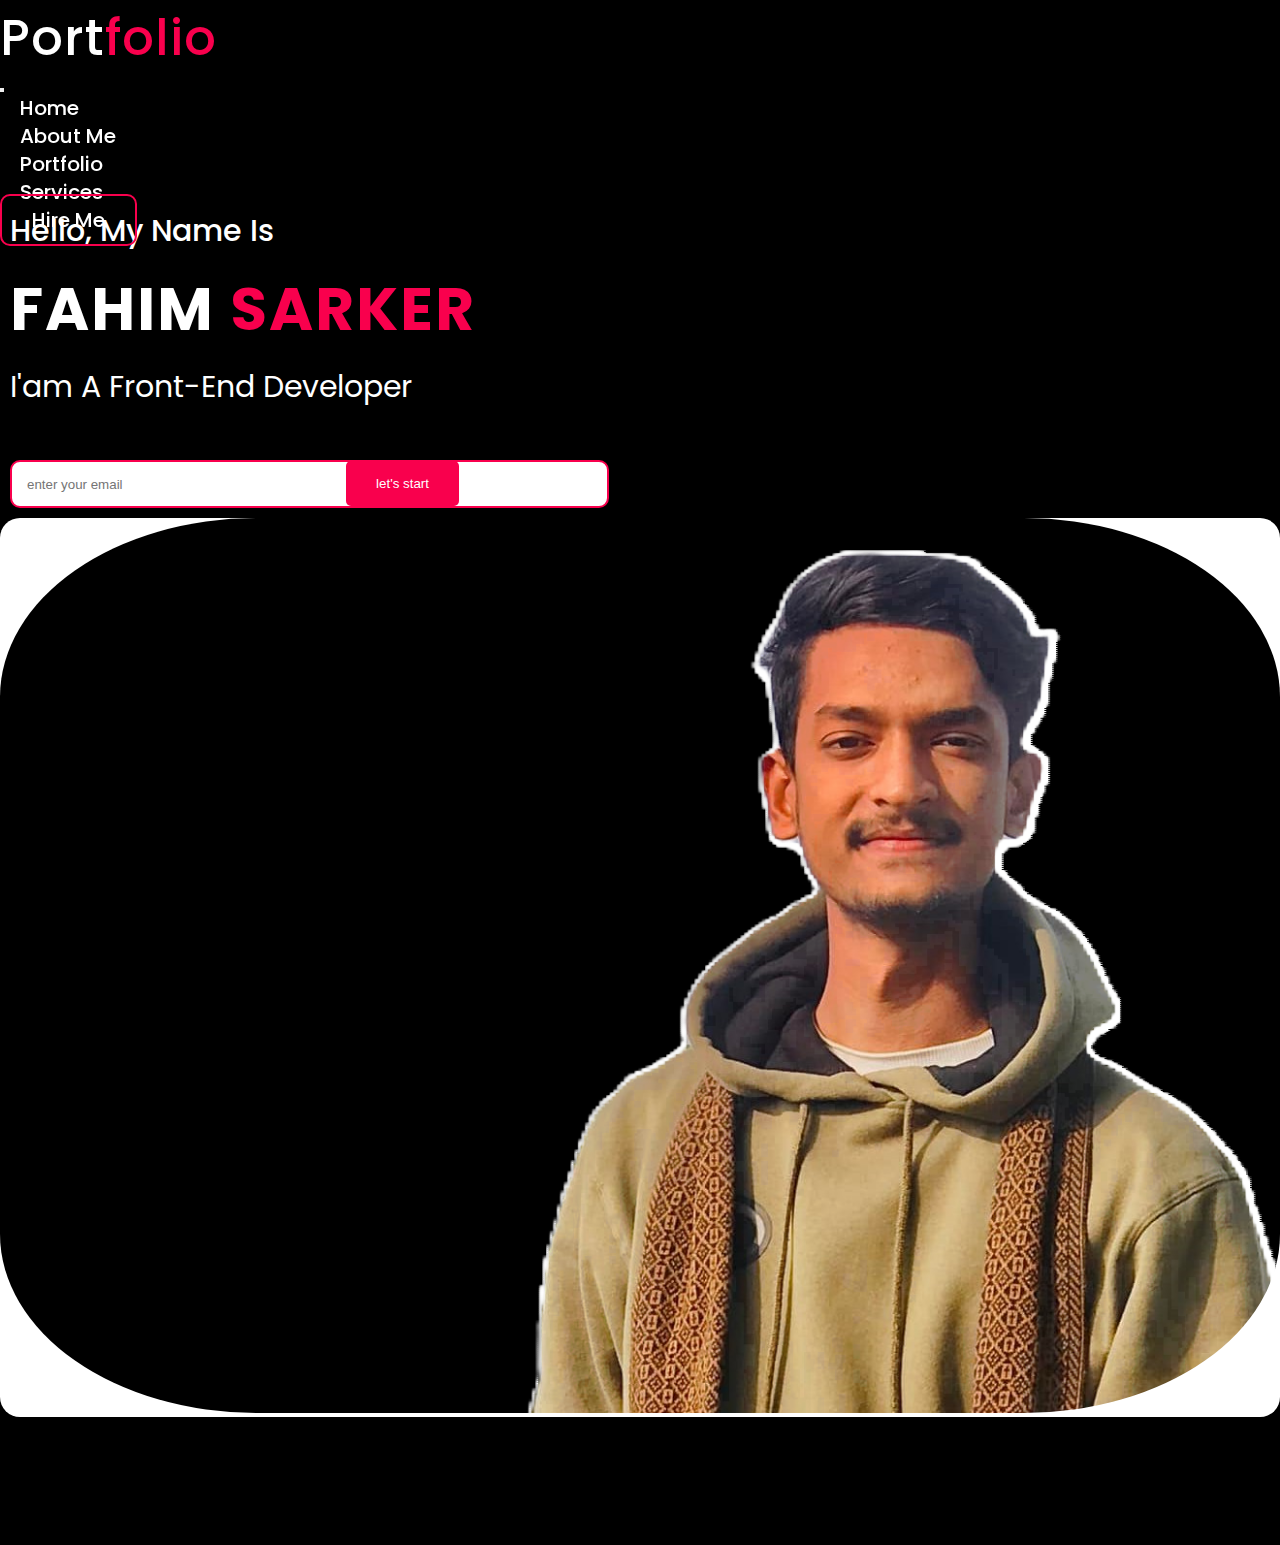
<file: index.html>
<!DOCTYPE html>
<html lang="en">
<head>
    <meta charset="UTF-8">
    <meta name="viewport" content="width=device-width, initial-scale=1.0">
    <title>portfolio</title>
    <link href="https://cdn.jsdelivr.net/npm/bootstrap@5.0.2/dist/css/bootstrap.min.css" rel="stylesheet" integrity="sha384-EVSTQN3/azprG1Anm3QDgpJLIm9Nao0Yz1ztcQTwFspd3yD65VohhpuuCOmLASjC" crossorigin="anonymous">
    <link href="https://fonts.googleapis.com/css2?family=ABeeZee:ital@0;1&family=Poppins:ital,wght@0,100;0,200;0,300;0,400;0,500;0,600;0,700;0,800;0,900;1,100;1,200;1,300;1,400;1,500;1,600;1,700;1,800;1,900&display=swap" rel="stylesheet">
    <link rel="stylesheet" href="https://cdnjs.cloudflare.com/ajax/libs/font-awesome/6.5.1/css/all.min.css" integrity="sha512-DTOQO9RWCH3ppGqcWaEA1BIZOC6xxalwEsw9c2QQeAIftl+Vegovlnee1c9QX4TctnWMn13TZye+giMm8e2LwA==" crossorigin="anonymous" referrerpolicy="no-referrer" />
    <link rel="stylesheet" href="css/style.css">
    <link rel="stylesheet" href="responsive/responsiveindex.css">
</head>
<body>
  <nav class="navbar navbar-expand-lg navbar menu-bg">
    <div class="container">
      <h2>port<span>folio</span></h2>
      <button class="navbar-toggler" type="button" data-bs-toggle="collapse" data-bs-target="#navbarNav" aria-controls="navbarNav" aria-expanded="false" aria-label="Toggle navigation">
        <i class="fa-solid fa-bars"></i>
      </button>
      <div class="collapse navbar-collapse" id="navbarNav">
        <ul class="navbar-nav ms-auto">
          <li class="nav-item">
            <a class="nav-link active" aria-current="page" href="#">Home</a>
          </li>
          <li class="nav-item">
            <a class="nav-link" href="about.html">about me</a>
          </li>
          <li class="nav-item">
            <a class="nav-link" href="portfolio.html">portfolio</a>
          </li>
          <li class="nav-item">
            <a class="nav-link" href="service.html"> services</a>
          </li>
        </ul>
        <div class="menu-button">
            <a href="contact.html">hire me</a>
        </div>
      </div>
    </div>
  </nav>

      <!-- banner part start -->
      <section id="banner">
        <div class="container">
            <div class="row">
                <div class="col-lg-6">
                    <div class="ban-text">
                        <h4>hello, my name is</h4>
                        <h1>fahim <span>sarker</span></h1>
                        <h3>i'am a front-end developer</h3>
                          <div class="form">
                            <form>
                                <input type="email" name="email" id="mail" placeholder="enter your email">
                                <input type="submit" value="let's start">
                            </form>
                        </div>
                    </div>
                  </div>
                  <div class="col-lg-6">
                    <div class="ban-img">
                     <img src="images/img5.png" class="w-100">
                </div>
            </div>
          </div>
        </div>
      </section>
      <!-- banner part end -->

    <script src="https://cdn.jsdelivr.net/npm/bootstrap@5.0.2/dist/js/bootstrap.bundle.min.js" integrity="sha384-MrcW6ZMFYlzcLA8Nl+NtUVF0sA7MsXsP1UyJoMp4YLEuNSfAP+JcXn/tWtIaxVXM" crossorigin="anonymous"></script>
</body>
</html>
</file>
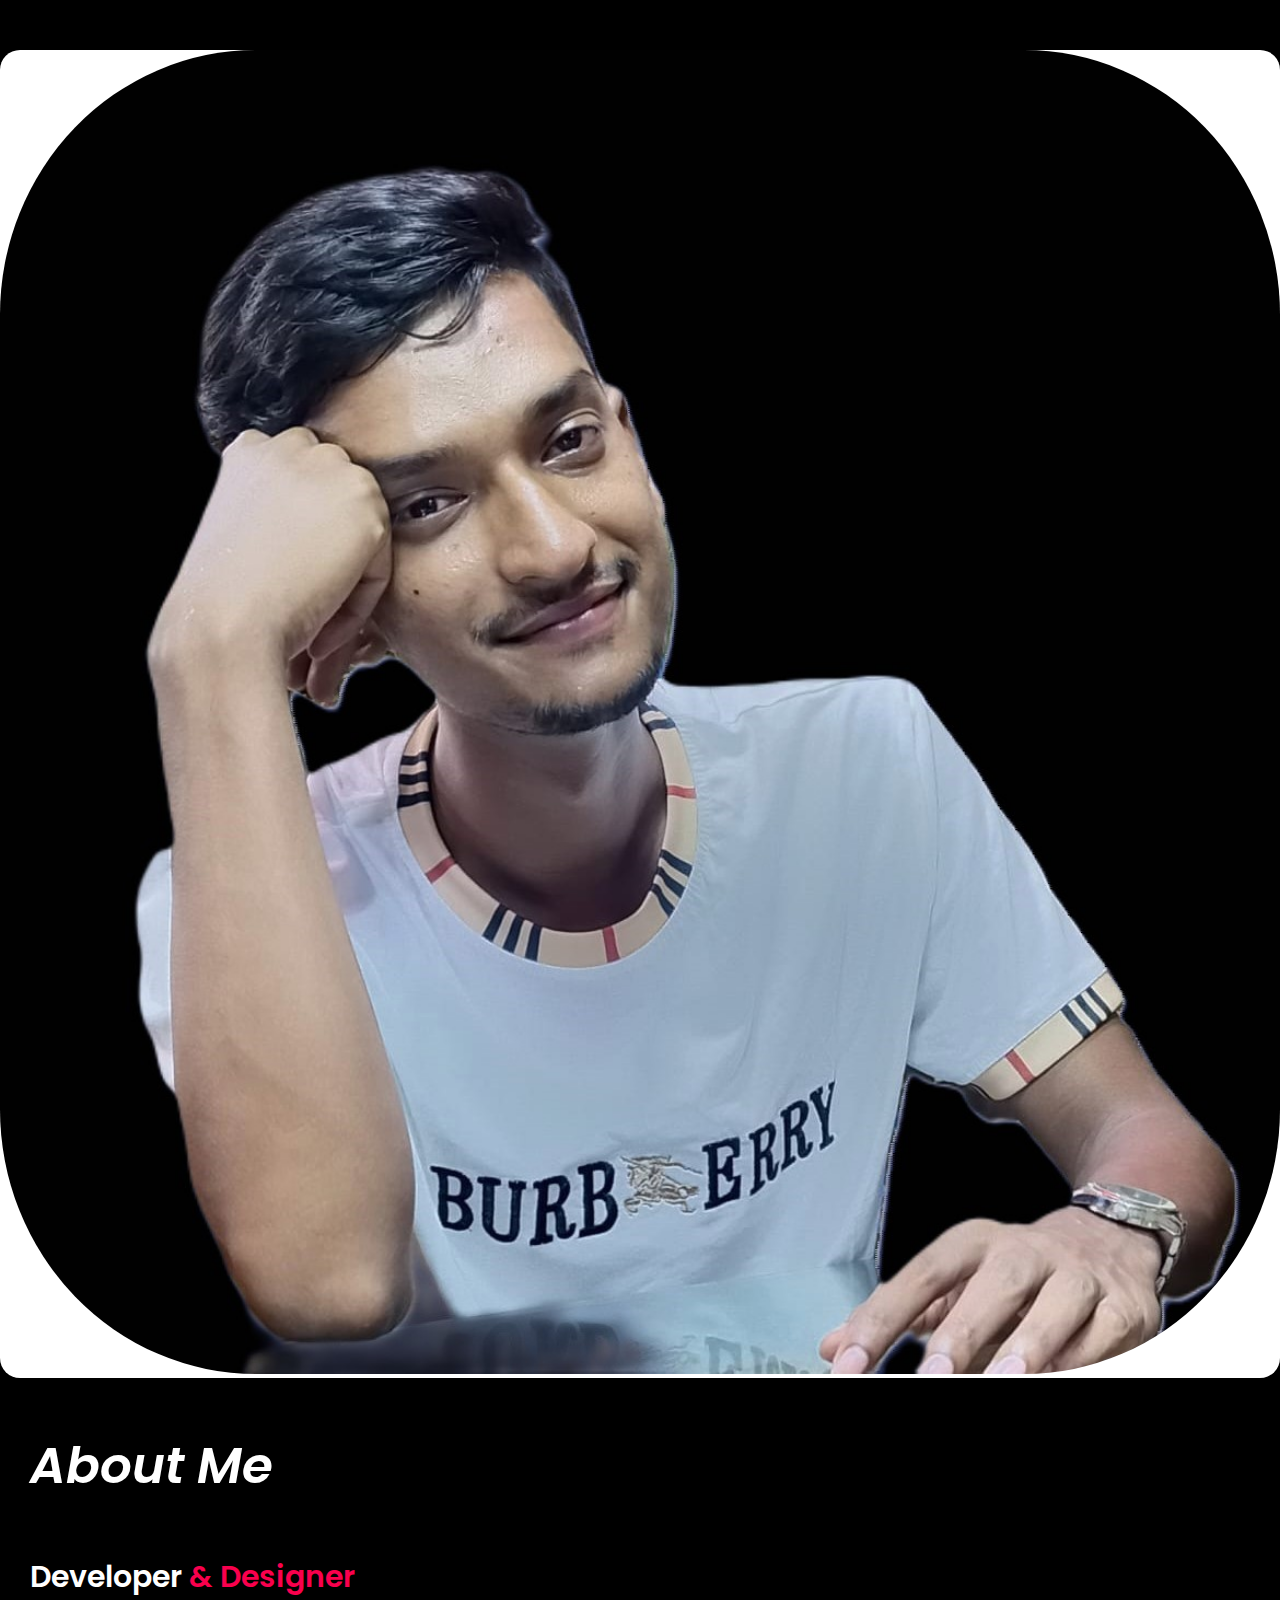
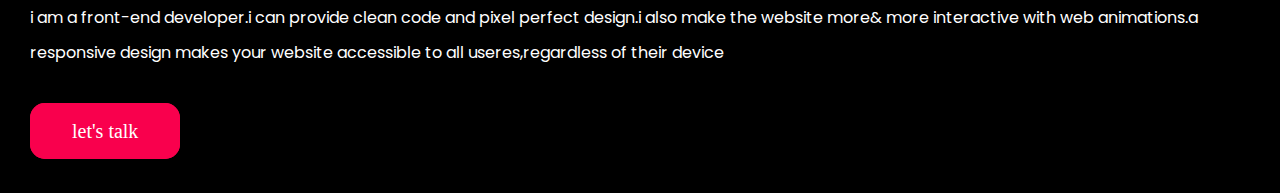
<file: about.html>
<!DOCTYPE html>
<html lang="en">
<head>
    <meta charset="UTF-8">
    <meta name="viewport" content="width=device-width, initial-scale=1.0">
    <title>about</title>
    <link href="https://cdn.jsdelivr.net/npm/bootstrap@5.0.2/dist/css/bootstrap.min.css" rel="stylesheet" integrity="sha384-EVSTQN3/azprG1Anm3QDgpJLIm9Nao0Yz1ztcQTwFspd3yD65VohhpuuCOmLASjC" crossorigin="anonymous">
    <link href="https://fonts.googleapis.com/css2?family=ABeeZee:ital@0;1&family=Poppins:ital,wght@0,100;0,200;0,300;0,400;0,500;0,600;0,700;0,800;0,900;1,100;1,200;1,300;1,400;1,500;1,600;1,700;1,800;1,900&display=swap" rel="stylesheet">
    <link rel="stylesheet" href="https://cdnjs.cloudflare.com/ajax/libs/font-awesome/6.5.1/css/all.min.css" integrity="sha512-DTOQO9RWCH3ppGqcWaEA1BIZOC6xxalwEsw9c2QQeAIftl+Vegovlnee1c9QX4TctnWMn13TZye+giMm8e2LwA==" crossorigin="anonymous" referrerpolicy="no-referrer" />
    <link rel="stylesheet" href="css/about.css">
    <link rel="stylesheet" href="responsive/responsiveabout.css">
</head>
<body>
    <!-- about part start -->
    <section id="about">
        <div class="container">
            <div class="row">
                <div class="col-lg-6">
                    <div class="ab-img">
                        <img src="images/ab.jpg">
                        </div>
                        </div>
                        <div class="col-lg-6">
                        <div class="ab-text">
                        <h3> <i>about me</i></h3>
                        <h4>developer<span> & designer</span></h4>
                        <p>i am a front-end developer.i can provide clean code and pixel perfect design.i also make the website more& more interactive with web animations.a responsive design makes your website accessible to all useres,regardless of their device</p>
                        <a href="contact.html">let's talk</a>
                    </div>
                </div>
            </div>
        </div>
    </section>
    <!-- about part end -->
    <script src="https://cdn.jsdelivr.net/npm/bootstrap@5.0.2/dist/js/bootstrap.bundle.min.js" integrity="sha384-MrcW6ZMFYlzcLA8Nl+NtUVF0sA7MsXsP1UyJoMp4YLEuNSfAP+JcXn/tWtIaxVXM" crossorigin="anonymous"></script>
</body>
</html>
</file>
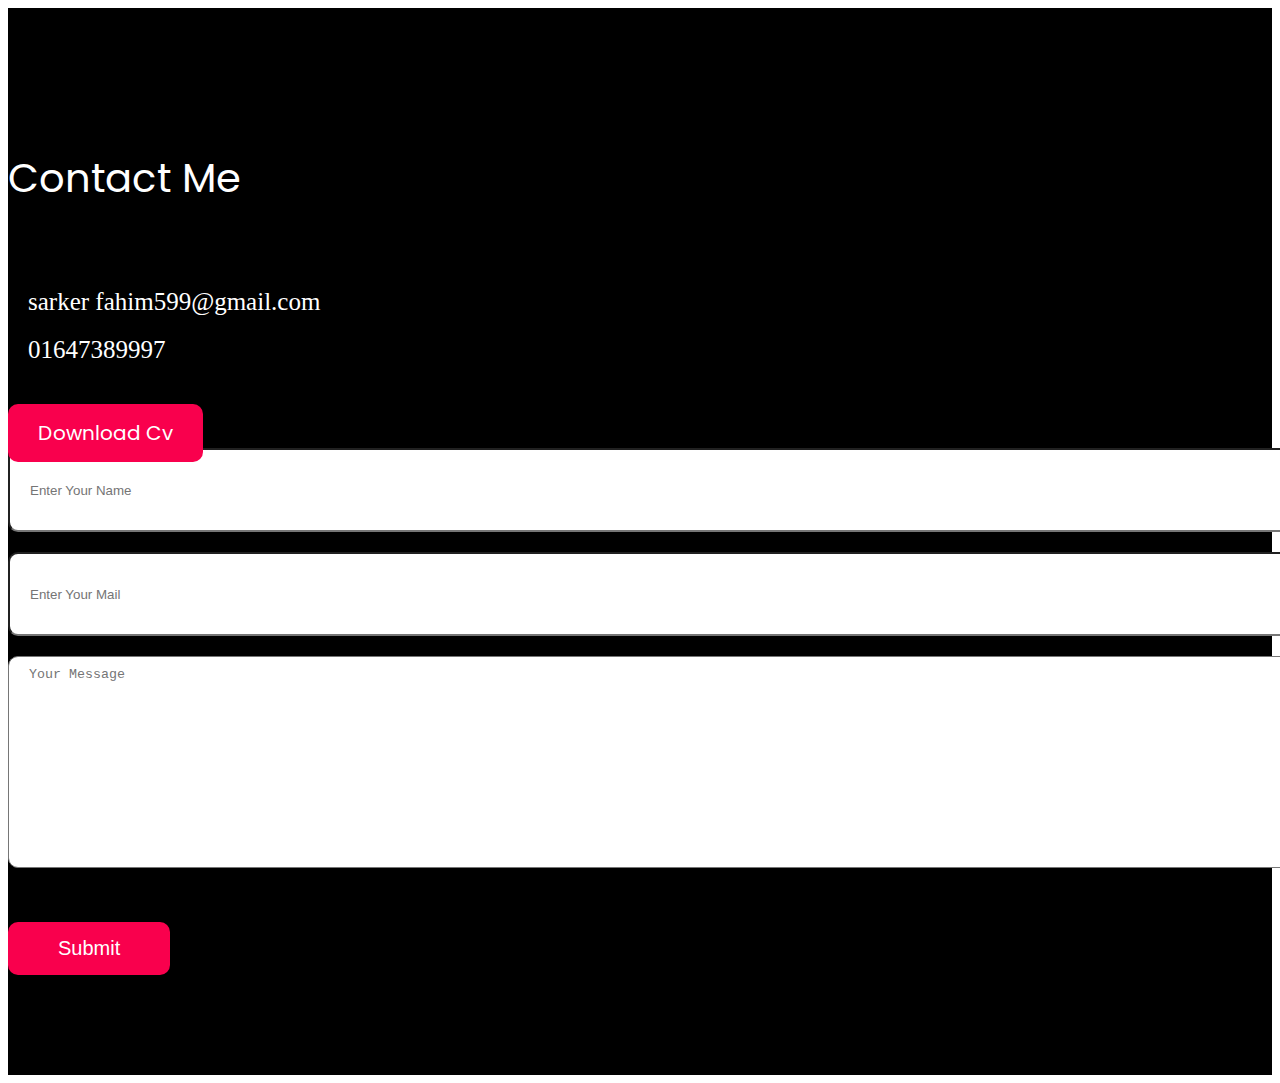
<file: contact.html>
<!DOCTYPE html>
<html lang="en">
<head>
    <meta charset="UTF-8">
    <meta name="viewport" content="width=device-width, initial-scale=1.0">
    <title>contact</title>
    <link href="https://cdn.jsdelivr.net/npm/bootstrap@5.0.2/dist/css/bootstrap.min.css" rel="stylesheet" integrity="sha384-EVSTQN3/azprG1Anm3QDgpJLIm9Nao0Yz1ztcQTwFspd3yD65VohhpuuCOmLASjC" crossorigin="anonymous">
    <link href="https://fonts.googleapis.com/css2?family=ABeeZee:ital@0;1&family=Poppins:ital,wght@0,100;0,200;0,300;0,400;0,500;0,600;0,700;0,800;0,900;1,100;1,200;1,300;1,400;1,500;1,600;1,700;1,800;1,900&display=swap" rel="stylesheet">
    <link rel="stylesheet" href="https://cdnjs.cloudflare.com/ajax/libs/font-awesome/6.5.1/css/all.min.css" integrity="sha512-DTOQO9RWCH3ppGqcWaEA1BIZOC6xxalwEsw9c2QQeAIftl+Vegovlnee1c9QX4TctnWMn13TZye+giMm8e2LwA==" crossorigin="anonymous" referrerpolicy="no-referrer" />
    <link rel="stylesheet" href="css/contact.css">
    <link rel="stylesheet" href="responsive/responsivecontact.css">
</head>
<body>
    <!-- contact part start -->
    <section id="contact">
        <div class="container">
            <div class="row">
                <div class="col-lg-5">
                    <div class="contact-text">
                        <h3>contact me</h3>
                            <div class="mail">
                            <a href="mailto:sarker fahim599@gmail.com"><i class="fa-regular fa-envelope"></i>sarker fahim599@gmail.com</a>
                            </div>
                             <div class="number">
                              <a href="tel:01647389997"><i class="fa-solid fa-phone"></i> 01647389997</a>
                            </div>
                            <div class="icon">
                                <a href="https://www.facebook.com/fahim.sarker.315080?mibextid=ZbWKwL"><i class="fa-brands fa-facebook"></i></a>
                                <a href="#"><i class="fa-brands fa-twitter"></i></a>
                                <a href="#"><i class="fa-brands fa-instagram"></i></a>
                                <a href="#"><i class="fa-brands fa-whatsapp"></i></a>
                            </div>
                            <div class="cv">
                            <a href="#">download cv</a>
                            </div>
                            </div>
                            </div>
                            <div class="col-lg-6">
                             <div class="form">
                              <input type="name" placeholder="enter your name">
                              <input type="email" placeholder="enter your mail">
                              <textarea type="message" placeholder="your message"></textarea>
                              <button>submit</button>
                        </div>   
                    </div>
               </div>
          </div>
      </section>
    <!-- contact part end -->
    






    <script src="https://cdn.jsdelivr.net/npm/bootstrap@5.0.2/dist/js/bootstrap.bundle.min.js" integrity="sha384-MrcW6ZMFYlzcLA8Nl+NtUVF0sA7MsXsP1UyJoMp4YLEuNSfAP+JcXn/tWtIaxVXM" crossorigin="anonymous"></script>
</body>
</html>
</file>
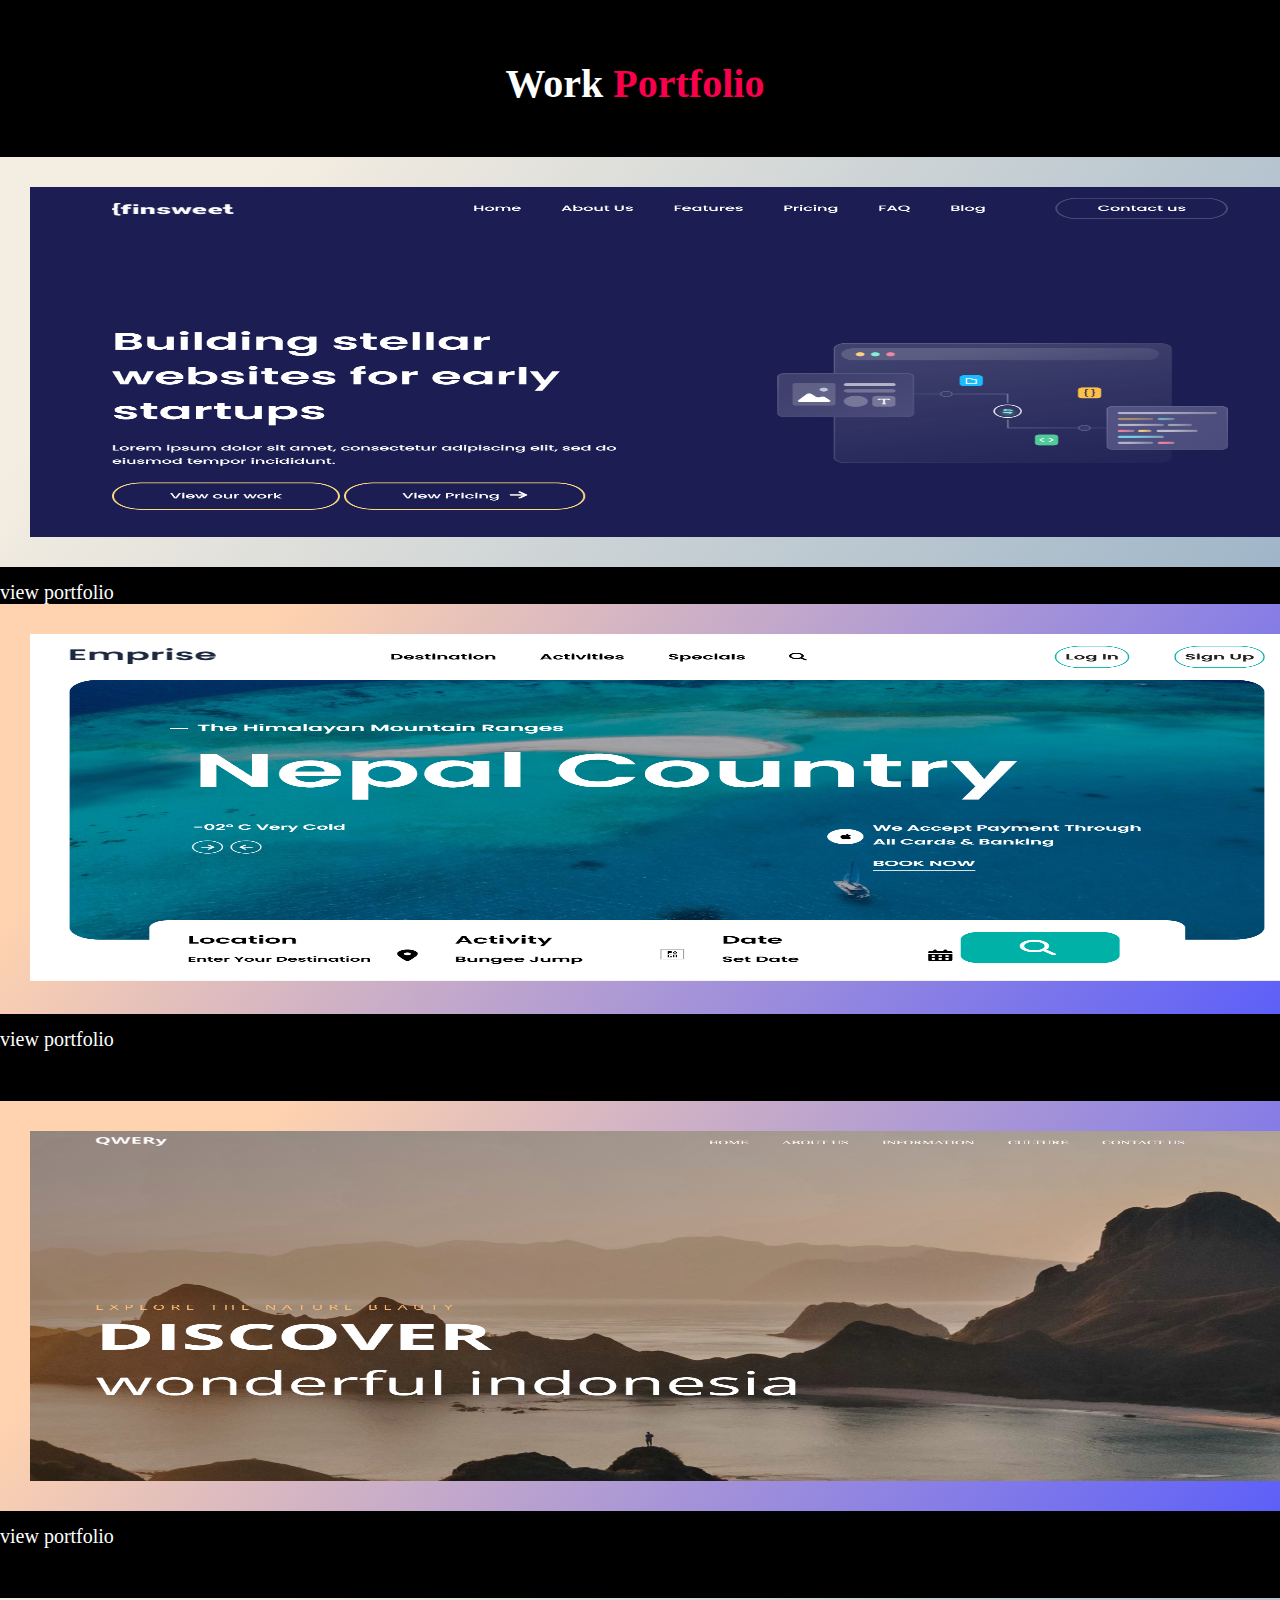
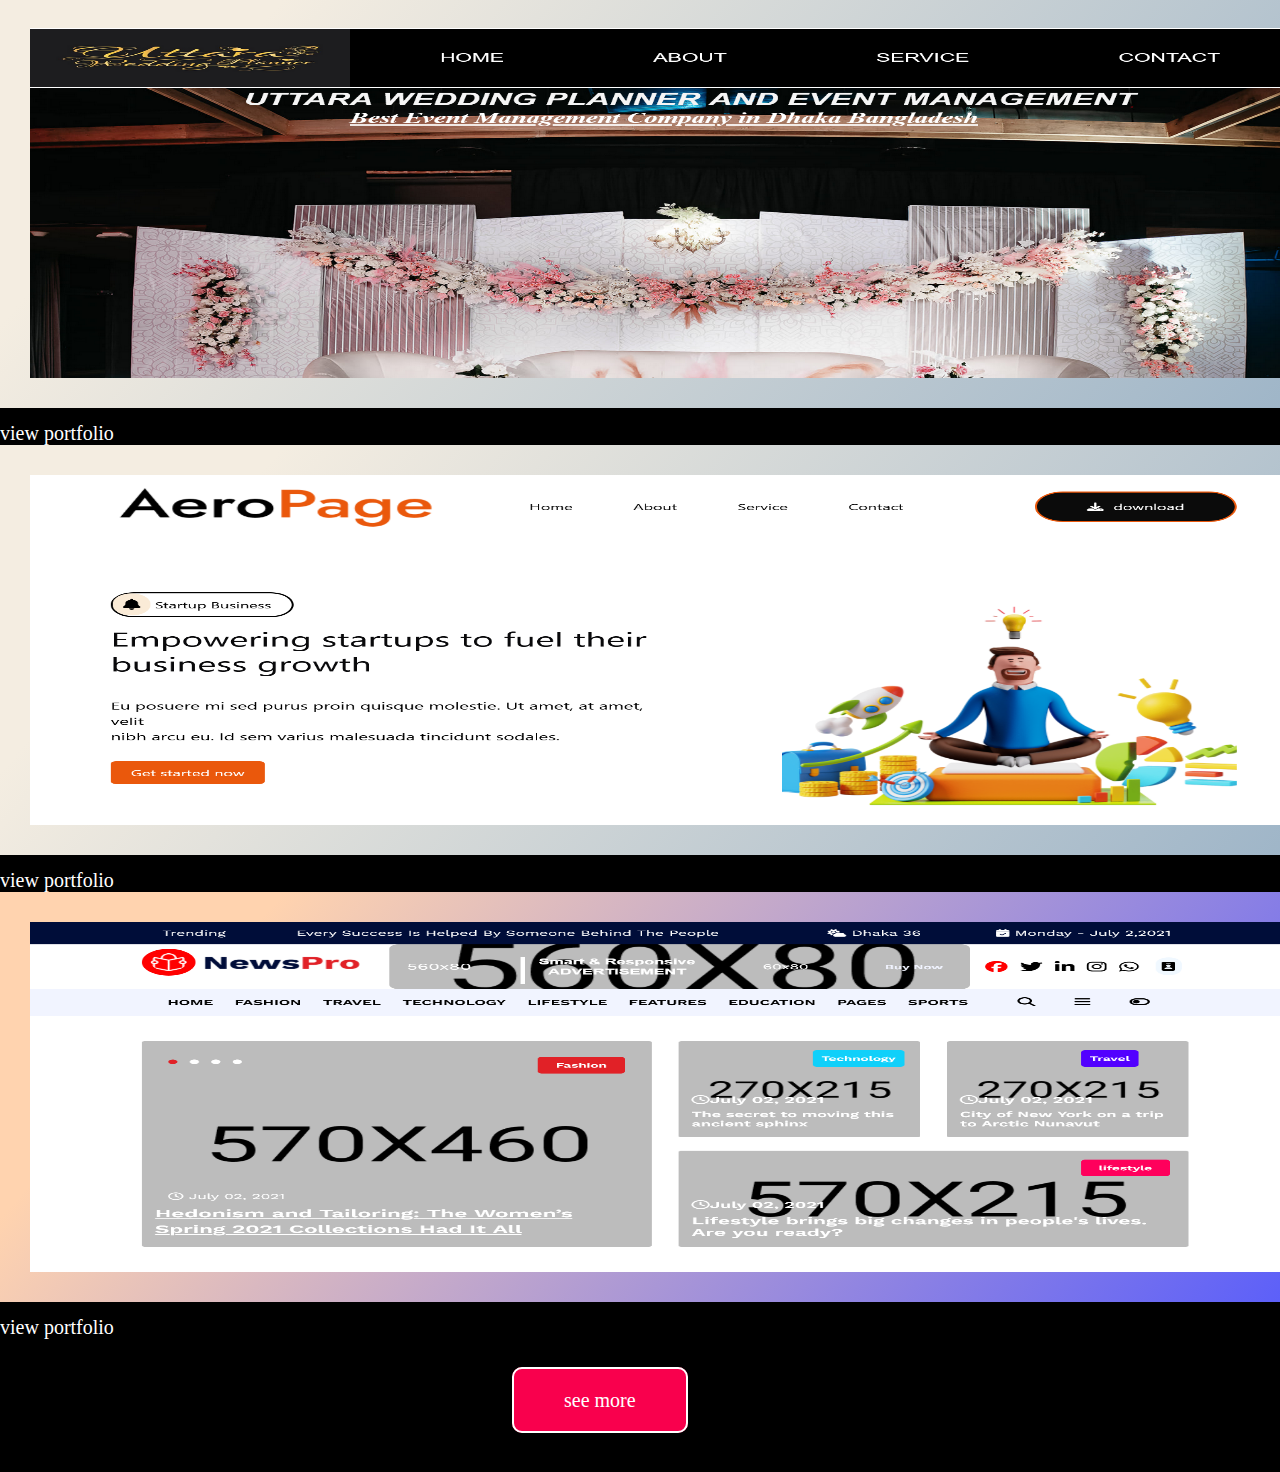
<file: portfolio.html>
<!DOCTYPE html>
<html lang="en">
<head>
    <meta charset="UTF-8">
    <meta name="viewport" content="width=device-width, initial-scale=1.0">
    <title>portfolio</title>
    <link href="https://cdn.jsdelivr.net/npm/bootstrap@5.0.2/dist/css/bootstrap.min.css" rel="stylesheet" integrity="sha384-EVSTQN3/azprG1Anm3QDgpJLIm9Nao0Yz1ztcQTwFspd3yD65VohhpuuCOmLASjC" crossorigin="anonymous">
    <link href="https://fonts.googleapis.com/css2?family=ABeeZee:ital@0;1&family=Poppins:ital,wght@0,100;0,200;0,300;0,400;0,500;0,600;0,700;0,800;0,900;1,100;1,200;1,300;1,400;1,500;1,600;1,700;1,800;1,900&display=swap" rel="stylesheet">
    <link rel="stylesheet" href="https://cdnjs.cloudflare.com/ajax/libs/font-awesome/6.5.1/css/all.min.css" integrity="sha512-DTOQO9RWCH3ppGqcWaEA1BIZOC6xxalwEsw9c2QQeAIftl+Vegovlnee1c9QX4TctnWMn13TZye+giMm8e2LwA==" crossorigin="anonymous" referrerpolicy="no-referrer" />
    <link rel="stylesheet" href="css/portfolio.css">
    <link rel="stylesheet" href="responsive/responsiveport.css">
</head>
<body>
    <!-- template part start -->
    <section id="tm">
        <div class="container">
            <div class="row">
                <div class="col-lg-6 offset-lg-3">
                    <div class="header">
                        <h3>work <span>portfolio</span><i class="fa-solid fa-caret-down"></i></h3>
                    </div>
                </div>
            </div>
            <div class="row">
                <div class="col-lg-6 col-md-6">
                    <div class="tm-img">
                    <img src="images/pt1.png" alt="pt1">
                    <a href="https://fahim-sarker.github.io/multipage/">view portfolio<i class="fa-solid fa-arrow-right"></i></a>
                    </div>
                    </div>
                    <div class="col-lg-6 col-md-6">
                    <div class="tm-2-img">
                    <img src="images/pt2.png" alt="pt1">
                    <a href="#">view portfolio <i class="fa-solid fa-arrow-right"></i></a>
                    </div>
                    </div>
                    <div class="col-lg-6 col-md-6">
                    <div class="tm-2-img">
                    <img src="images/pt3.png" alt="pt1">
                    <a href="#">view portfolio <i class="fa-solid fa-arrow-right"></i></a>
                    </div>
                    </div>
                    <div class="col-lg-6 col-md-6">
                    <div class="tm-img">
                    <img src="images/pt.4.png" alt="pt1">
                    <a href="#">view portfolio <i class="fa-solid fa-arrow-right"></i></a>
                    </div>
                    </div>
                    <div class="col-lg-6 col-md-6">
                    <div class="tm-img">
                    <img src="images/pt5.png" alt="pt1">
                    <a href="#">view portfolio <i class="fa-solid fa-arrow-right"></i></a>
                    </div>
                    </div>
                    <div class="col-lg-6 col-md-6">
                    <div class="tm-2-img">
                    <img src="images/pt6.png" alt="pt1">
                    <a href="#">view portfolio <i class="fa-solid fa-arrow-right"></i></a>
                </div>
            </div>
            <div class="tm-button">
            <a href="#">see more</a>
            </div>
        </div>
    </div>
</section>
<!-- template part end -->
    




    <script src="https://cdn.jsdelivr.net/npm/bootstrap@5.0.2/dist/js/bootstrap.bundle.min.js" integrity="sha384
</body>
</html>
</file>
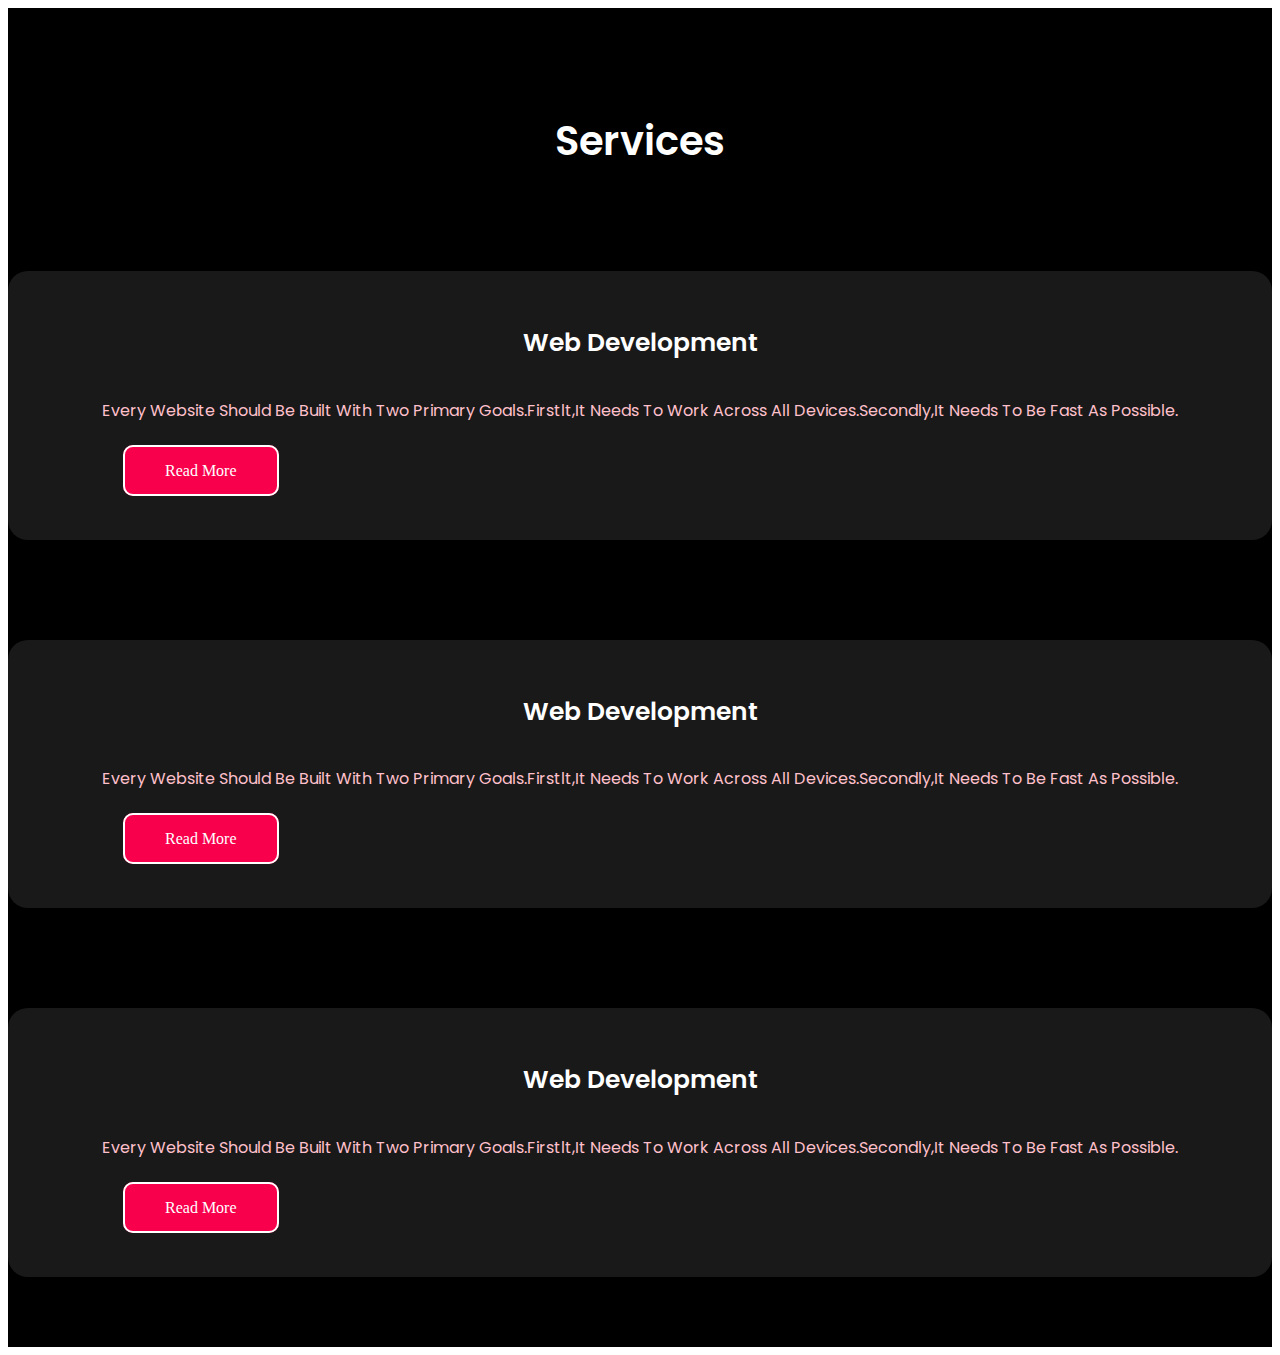
<file: service.html>
<!DOCTYPE html>
<html lang="en">
<head>
    <meta charset="UTF-8">
    <meta name="viewport" content="width=device-width, initial-scale=1.0">
    <title>service</title>
    <link href="https://cdn.jsdelivr.net/npm/bootstrap@5.0.2/dist/css/bootstrap.min.css" rel="stylesheet" integrity="sha384-EVSTQN3/azprG1Anm3QDgpJLIm9Nao0Yz1ztcQTwFspd3yD65VohhpuuCOmLASjC" crossorigin="anonymous">
    <link href="https://fonts.googleapis.com/css2?family=ABeeZee:ital@0;1&family=Poppins:ital,wght@0,100;0,200;0,300;0,400;0,500;0,600;0,700;0,800;0,900;1,100;1,200;1,300;1,400;1,500;1,600;1,700;1,800;1,900&display=swap" rel="stylesheet">
    <link rel="stylesheet" href="https://cdnjs.cloudflare.com/ajax/libs/font-awesome/6.5.1/css/all.min.css" integrity="sha512-DTOQO9RWCH3ppGqcWaEA1BIZOC6xxalwEsw9c2QQeAIftl+Vegovlnee1c9QX4TctnWMn13TZye+giMm8e2LwA==" crossorigin="anonymous" referrerpolicy="no-referrer" />
    <link rel="stylesheet" href="css/service.css">
    <link rel="stylesheet" href="responsive/responsiveservice.css">
</head>
<body>
    <!-- service part start -->
    <section id="service">
        <div class="container">
            <div class="row">
                <div class="col-lg-12">
                    <div class="service-text">
                        <h2>services</h2>
                    </div>
                </div>
                <div class="col-lg-4 col-md-4">
                    <div class="service-card">
                        <i class="fa-solid fa-bars"></i>
                        <h4>web development</h4>
                        <p>every website should be built with two primary goals.firstlt,it needs to work across all devices.secondly,it needs to be fast as possible.</p>
                        <a href="#">read more</a>
                    </div>
                </div>
                 <div class="col-lg-4 col-md-4">
                    <div class="service-card">
                        <i class="fa-regular fa-user"></i>
                        <h4>web development</h4>
                        <p>every website should be built with two primary goals.firstlt,it needs to work across all devices.secondly,it needs to be fast as possible.</p>
                        <a href="#">read more</a>
                    </div>
                  </div>
                  <div class="col-lg-4 col-md-4">
                    <div class="service-card">
                        <i class="fa-regular fa-bell"></i>
                        <h4>web development</h4>
                        <p>every website should be built with two primary goals.firstlt,it needs to work across all devices.secondly,it needs to be fast as possible.</p>
                        <a href="#">read more</a>
                    </div>
                </div>
            </div>
        </div>
    </section>
    <!-- service part end -->
    






    <script src="https://cdn.jsdelivr.net/npm/bootstrap@5.0.2/dist/js/bootstrap.bundle.min.js" integrity="sha384-MrcW6ZMFYlzcLA8Nl+NtUVF0sA7MsXsP1UyJoMp4YLEuNSfAP+JcXn/tWtIaxVXM" crossorigin="anonymous"></script>
</body>
</html>
</file>
<file: css/style.css>
* {
    margin: 0;
    padding: 0;
}

a {
    text-decoration: none;
}

ul {
    list-style: none;
}

.menu-bg {
    position: fixed;
    width: 100%;
}
.menu-bg ul li a{
    color: #fff;
    font-family: "Poppins", sans-serif;
    font-size: 20px;
    font-weight: 500;
    line-height: 28px; 
    padding: 0 20px !important;
    text-transform: capitalize;
    transition: 0.5s;
}
.menu-bg ul li a:hover{
    color: #f9004d;
}
.menu-button{
    padding-right: 30px;
}
.menu-button a{
    color: #fff;
    font-family:"Poppins", sans-serif;
    font-size: 20px;
    font-weight: 500;
    line-height: 28px;
    padding: 10px 30px;
    border-radius: 10px;
    border: 2px solid #f9004d;
    transition: 0.6s;
    text-transform: capitalize;
}
.menu-button a:hover{
    background-color: #f9004d;
}
.menu-bg h2{
    font-size: 50px;
    color: #fff;
    font-family:"Poppins", sans-serif;
    font-weight: 500;
    letter-spacing: 1px;
    text-transform: capitalize;
}

span {
    color: #f9004d;
}

/* banner part start */
#banner {
    background-color: #000;
    padding: 128px 0; 
}

.ban-text {
    padding: 80px 30px 10px 10px;
}

.ban-text h4 {
    font-size: 30px;
    text-transform: capitalize;
    font-family: "Poppins", sans-serif;
    font-weight: 500;
    color: #fff;
    transition: 0.5s;
}
.ban-text h4:hover{
    color: aqua;
}

.ban-text h1 {
    font-size: 60px;
    text-transform: uppercase;
    font-family: "Poppins", sans-serif;
    font-weight: 700;
    padding: 10px 0;
    letter-spacing: 2px;
    color: #fff;
}

.ban-text h3 {
    font-size: 30px;
    text-transform: capitalize;
    font-family: "Poppins", sans-serif;
    font-weight: 400;
    padding-bottom: 50px;
    color: #fff;
}

.form form {
    width: 450px;
    max-width: 100%;
    position: relative;
}

.form form input:first-child {
    display: inline-block;
    width: 100%;
    padding: 15px 130px 14px 15px;
    border: 2px solid #f9004d;
    border-radius: 10px;
}

.form form input:last-child {
    position: absolute;
    padding: 15px 30px;
    border-radius: 5px;
    background-color: #f9004d;
    color: #fff;
    top: 1px;
    right: 1px;
    border: #f9004d;
}
.ban-img{
    background-color: #fff;
    border-radius: 20px;
}
.ban-img img{
    width: 100%;
    height:100%;
    border-radius: 20%;
}
/* banner part end */
</file>
<file: css/about.css>
*{
    margin: 0;
    padding: 0;
}
#about{
    padding: 50px 0;
    background-color: black;
}
.ab-img{
    background-color: #fff;
    border-radius: 20px;
}
.ab-img img{
    width: 100%;
    height: 100%;
    border-radius: 20%;
}
.ab-text{
    padding: 50px 0px 0 30px;
}
.ab-text h3{
    font-size: 50px;
    color: #fff;
    font-family:"Poppins", sans-serif;
    font-weight: 600;
    text-transform: capitalize;
    padding-bottom: 50px;
}
span{
    color: #f9004d;
}
.ab-text h4{
    font-size: 30px;
    color: #fff;
    font-family:"Poppins", sans-serif;
    font-weight: 600;
    text-transform: capitalize;
}
.ab-text p{
    font-size: 16px;
    color: #fff;
    font-family:"Poppins", sans-serif;
    font-weight: 400;
    line-height: 35px;
    padding-bottom: 50px;
}
.ab-text a{
    text-decoration: none;
    font-size: 20px;
    color: #fff;
    border: 2px solid #f9004d;
    background-color: #f9004d;
    padding: 15px 40px;
    border-radius: 15px;
    transition: 0.5s;
}
.ab-text a:hover{
    padding: 20px 40px;
}
</file>
<file: responsive/responsiveabout.css>
@media(max-width:575px){
    .ab-text h4 {
        font-size: 25px;
    }    
    .ab-text p {
        font-size: 14px;
        line-height: 30px;
    }
}
</file>
<file: css/contact.css>
#contact{
    padding: 100px 0;
    background-color: #000;
}
.contact-text h3{
    color: #fff;
    font-size: 40px;
    text-transform: capitalize;
    font-family:"Poppins", sans-serif;
    font-weight: 400;
    padding-bottom: 40px;
}
.mail a{
    color: #fff;
    text-decoration: none;
    font-size: 25px;
    display: block;
    padding: 0 0 20px 0;
}
.mail a i{
    color: #f9004d;
    font-size: 25px;
    padding-right: 20px;
}
.number a{
    color: #fff;
    text-decoration: none;
    font-size: 25px;
    display: block;
    padding: 0 0 20px 0;
}
.number a i{
    color: #f9004d;
    font-size: 25px;
    padding-right: 20px;
}
.icon i{
    color: aliceblue;
    font-size: 30px;
    padding: 0 10px 50px 10px;
}
.cv a{
    font-size: 20px;
    font-family:"Poppins", sans-serif;
    color: #fff;
    text-decoration: none;
    text-transform: capitalize;
    background-color: #f9004d;
    padding: 15px 30px;
    border-radius: 10px;
}
.form input{
    display: block;
    background-color: #fff;
    height: 80px;
    width: 600px;
    border-radius: 10px;
    margin-bottom: 20px;
    padding: 0 0 0 20px;
    text-transform: capitalize;
}
.form textarea{
    padding: 10px 0px 0 20px;
    border-radius: 10px;
    text-transform: capitalize;
    height: 200px;
    width: 110%;
    resize: none;
}
button{
    margin-top: 50px;
    background-color: #f9004d;
    padding: 15px 50px;
    border: none;
    text-transform: capitalize;
    color: #fff;
    font-size: 20px;
    border-radius: 10px;
}
</file>
<file: responsive/responsivecontact.css>
@media(max-width:575px){
    #contact
{
  padding: 70px 0;
}
.mail a
{
  font-size: 20px;
}
.mail a i
{
  font-size: 20px;
  padding-right: 10px;
}
.number a
{
  font-size: 20px;
}
.number a i
{
  font-size: 20px;
  padding-right: 10px;
}
.icon i
{
  font-size: 25px;
}
.form input
{
  width: 100%;
  margin-top: 30px;
}
.form textarea
{
  width: 100%;
}
button
{
  margin-top: 30px;
  margin-left: 30px;
}
}

@media(min-width:576px) and (max-width:767px){
  #contact
{
  padding: 65px 0;
}
  .form input
  {
    width: 100%;
    margin-top: 30px;
  }
  .form textarea
  {
    width: 100%;
  }  
}


@media(min-width:768px) and (max-width:991px){
  #contact
{
  padding: 65px 0;
}
  .form input
  {
    width: 100%;
    margin-top: 30px;
  }
  .form textarea
  {
    width: 100%;
  }  
}


@media(min-width:992px) and (max-width:1200px){
  #contact
{
  padding: 65px 0;
}
  .form input
  {
    width: 100%;
  }
  .form textarea
  {
    width: 100%;
  }  
}


@media(min-width:1200px) and (max-width:1400px){
  .form input
  {
    width: 100%;
  }
  .form textarea
  {
    width: 100%;
  }  
}
</file>
<file: css/portfolio.css>
*{
    margin: 0;
    padding: 0;
}
#tm{
    padding: 60px 0;
    background-color: black;
}
.header h3{
    text-align: center;
    color: #fff;
    font-size: 40px;
    font-weight: 600;
    text-transform: capitalize;
    padding-bottom: 50px;
}
.header h3 i{
    padding-left: 10px;
}
span{
    color: #f9004d;
}
.tm-img img{
    width: 100%;
    height: 350px;
    background: linear-gradient(131deg, #F4EDE1 16.74%, #98B1C6 103.17%);
    padding: 30px 30px;
}
.tm-img a{
    text-decoration: none;
    display: block;
    color: #fff;
    font-size: 20px;
    padding-top: 10px;
}
.tm-img a i{
    padding: 5px 0 0 10px;
}
.tm-2-img img{
    width: 100%;
    height:350px ;
    background: linear-gradient(131deg, #FFD3AF 16.74%, #4F56FF 103.17%);
    padding: 30px 30px;
}
.tm-2-img a{
    text-decoration: none;
    display: block;
    color: #fff;
    font-size: 20px;
    padding-top: 10px;
    padding-bottom: 50px;
}
.tm-2-img a i{
    padding: 5px 0 0 10px;
}
.tm-button a{
    background-color: #f9004d;
    margin-left: 40%;
    padding: 20px 50px;
    text-decoration: none;
    color: #fff;
    font-size: 20px;
    border-radius: 10px;
    border: 2px solid #fff;
    transition: 0.5s;
}
.tm-button a:hover{
    padding: 25px 50px;
    background-color: #000;
    color: #fff;
}
</file>
<file: responsive/responsiveport.css>
@media(max-width:575px){
    .tm-img img
{
  height: 300px;
}
.tm-2-img img
{
  height: 300px;
}
.tm-img a
{
  padding-bottom: 50px;
}
.tm-button a{
    margin-left: 60px;
}
}


@media(min-width:576px) and (max-width:767px){
  .tm-img a
{
  padding-bottom: 50px;
}
}
@media(min-width:768px) and (max-width:991px){
  .tm-img a
{
  padding-bottom: 50px;
}
}
</file>
<file: css/service.css>
#service{
    padding: 70px 0;
    background-color: black;
}
.service-text h2{
    text-align: center;
    color: #FFF;
    font-family:"Poppins", sans-serif ;
    font-size: 40px;
    font-weight: 600;
    text-transform: capitalize;
}
.service-card{
    margin-top: 100px;
    background-color: #191919;
    padding: 20px 20px 60px 20px;
    border-radius: 20px;
    transition: 0.5s;
}
.service-card:hover{
    background-color: #f9004d;
}
.service-card i{
    font-size: 50px;
    color: #f9004d;
    margin: 25px 0;
    display: block;
    text-align: center;
    transition: 0.5s;
}
.service-card i:hover{
    color: #FFF;
}
.service-card h4{
    text-align: center;
    color: #FFF;
    text-transform: capitalize;
    font-size: 25px;
    font-family:"Poppins", sans-serif ;
    font-weight: 600;
}
.service-card p{
    text-align: center;
    color: pink;
    text-transform: capitalize;
    font-size: 16px;
    font-family:"Poppins", sans-serif ;
    font-weight: 400;
    line-height: 30px;
    padding-bottom: 20px;
}
.service-card a{
    text-decoration: none;
    border: 2px solid #fff;
    background-color: #f9004d;
    padding: 15px 40px;
    border-radius: 10px;
    color: #FFF;
    text-transform: capitalize;
    margin-left: 70px;
}
</file>
<file: responsive/responsiveservice.css>
@media(min-width:576px) and (max-width:767px){
    .service-card a
{
  margin-left: 145px;
}
}

@media(min-width:768px) and (max-width:991px){
    .service-card a
    {
      padding: 15px 30px;
      margin-left: 18px;
    }
    .service-card h4
{
  font-size: 18px;
}
.service-card p
{
  font-size: 14px;
  line-height: 25px;
}
}



@media(min-width:992px) and (max-width:1200px){
    .service-card a
    {
      margin-left: 40px;
    }
} 

@media(min-width:1200px) and (max-width:1400px){
    .service-card a
    {
      margin-left: 95px;
    }
}
</file>
<file: responsive/responsiveindex.css>
@media(max-width:575px){
    [type="button"]:not(:disabled), [type="reset"]:not(:disabled), [type="submit"]:not(:disabled), button:not(:disabled)
{
  cursor: pointer;
  color: #fff;
}
.menu-bg h2{
  font-size: 40px;
}
.menu-bg ul{
    background-color: #fff;
    padding: 20px 0 66px 0px;
    position: relative;
}
.menu-button a{
    background-color: #f9004d;
    position: absolute;
    top: 290px;
    right: 110px;
}
.menu-bg ul li a{
    color: #000;
    background: antiquewhite;
    border: 2px solid red;
    border-radius: 5px;
    margin: 10px 80px;
}
#banner
{
  padding: 80px 0;
}
.ban-text h4
{
  font-size: 25px;
}
.ban-text h1
{
  font-size: 34px;
}
.form form input:first-child
{
  margin-bottom: 30px;
}
}



@media(min-width:576px) and (max-width:767px){
    [type="button"]:not(:disabled), [type="reset"]:not(:disabled), [type="submit"]:not(:disabled), button:not(:disabled)
{
  cursor: pointer;
  color: #fff;
}
.menu-bg ul{
    background-color: #fff;
    padding: 20px 10px;
    position: relative;
}
.menu-button a{
    background-color: #f9004d;
    position: absolute;
    top: 90px;
    right: 140px;
    
}
.menu-bg ul li a{
    color: #000;
}
#banner
{
  padding: 80px 0;
}
.ban-text h1
{
  font-size: 55px;
}
.form form input:first-child
{
  margin-bottom: 30px;
}
}



@media(min-width:768px) and (max-width:991px){
    [type="button"]:not(:disabled), [type="reset"]:not(:disabled), [type="submit"]:not(:disabled), button:not(:disabled)
{
  cursor: pointer;
  color: #fff;
}
.menu-bg ul{
    background-color: #fff;
    padding: 20px 10px;
    position: relative;
}
.menu-button a{
    background-color: #f9004d;
    position: absolute;
    top: 90px;
    right: 170px;
    
}
.menu-bg ul li a{
    color: #000;
}
#banner
{
  padding: 80px 0;
}
.ban-text h1
{
  font-size: 55px;
}
.form form input:first-child
{
  margin-bottom: 30px;
}
}


@media(min-width:992px) and (max-width:1200px){
  .ban-text h1
{
  font-size: 50px;
}
}
</file>
